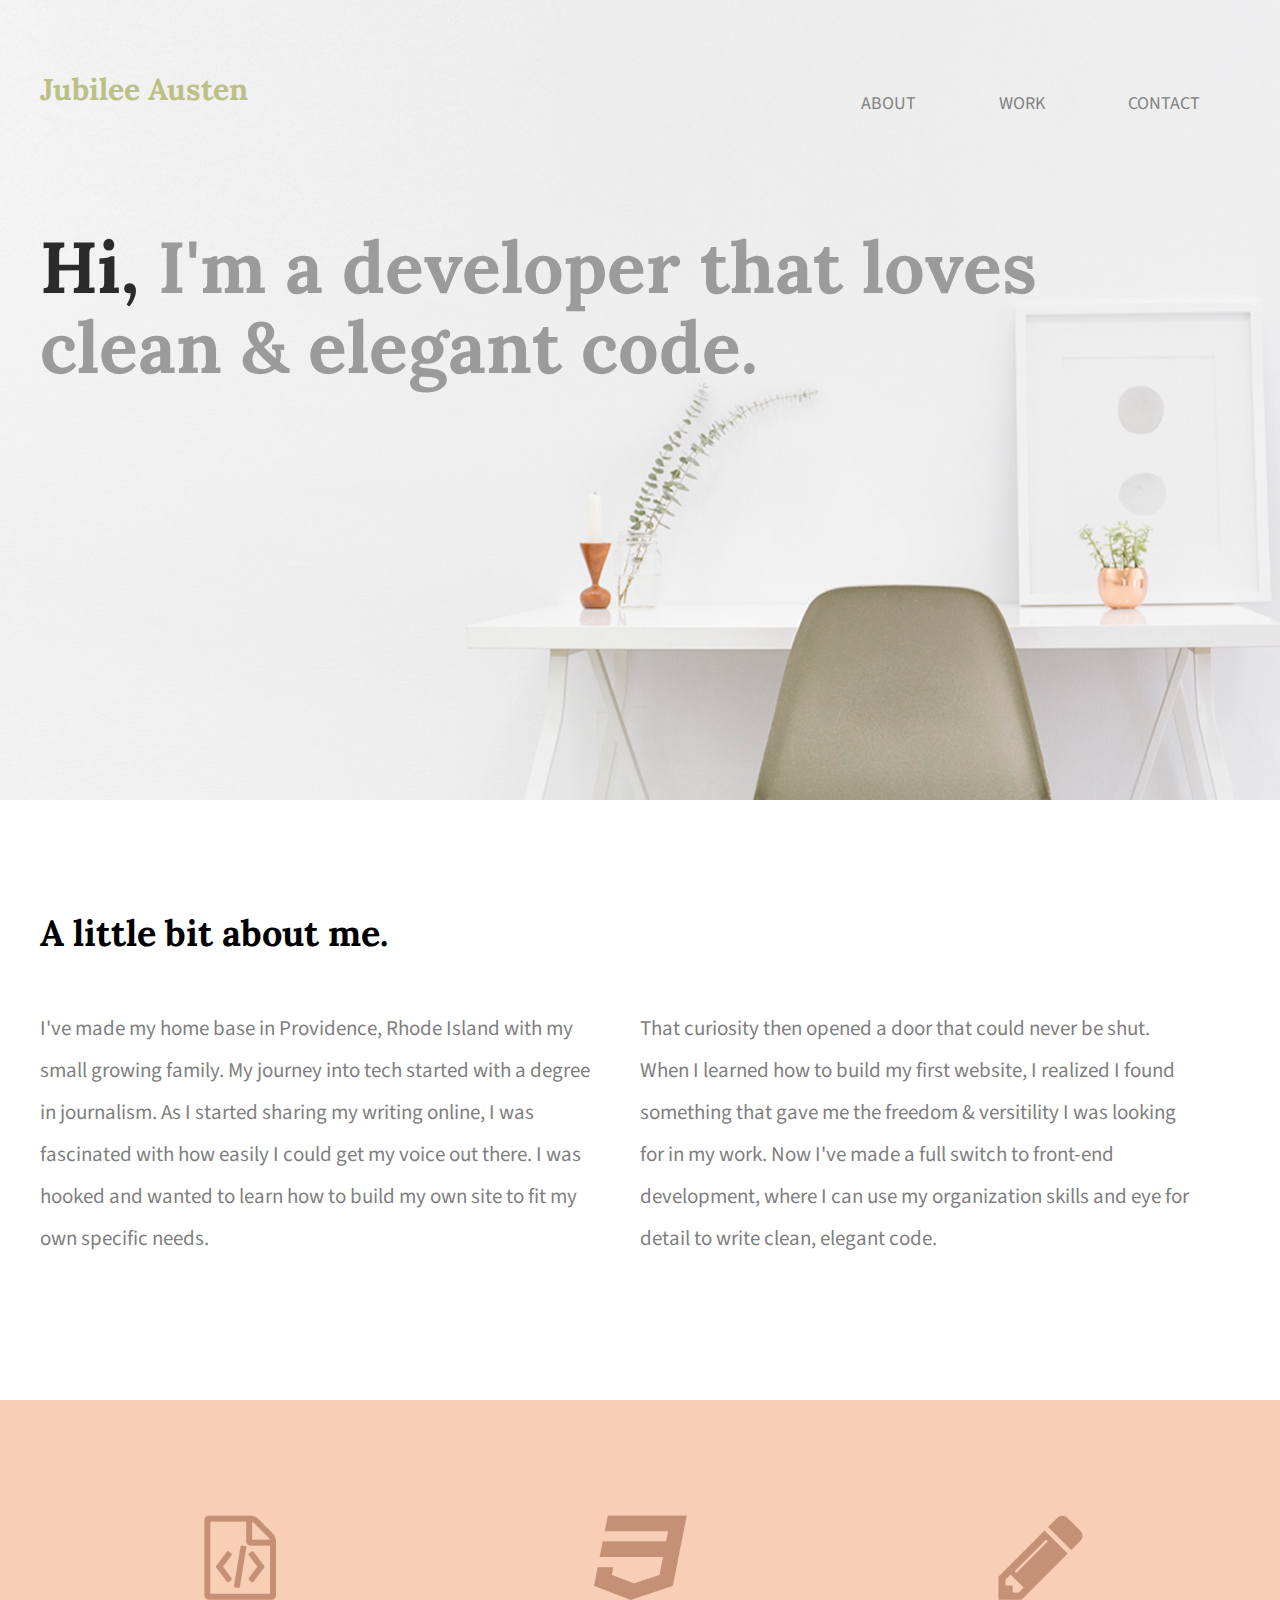
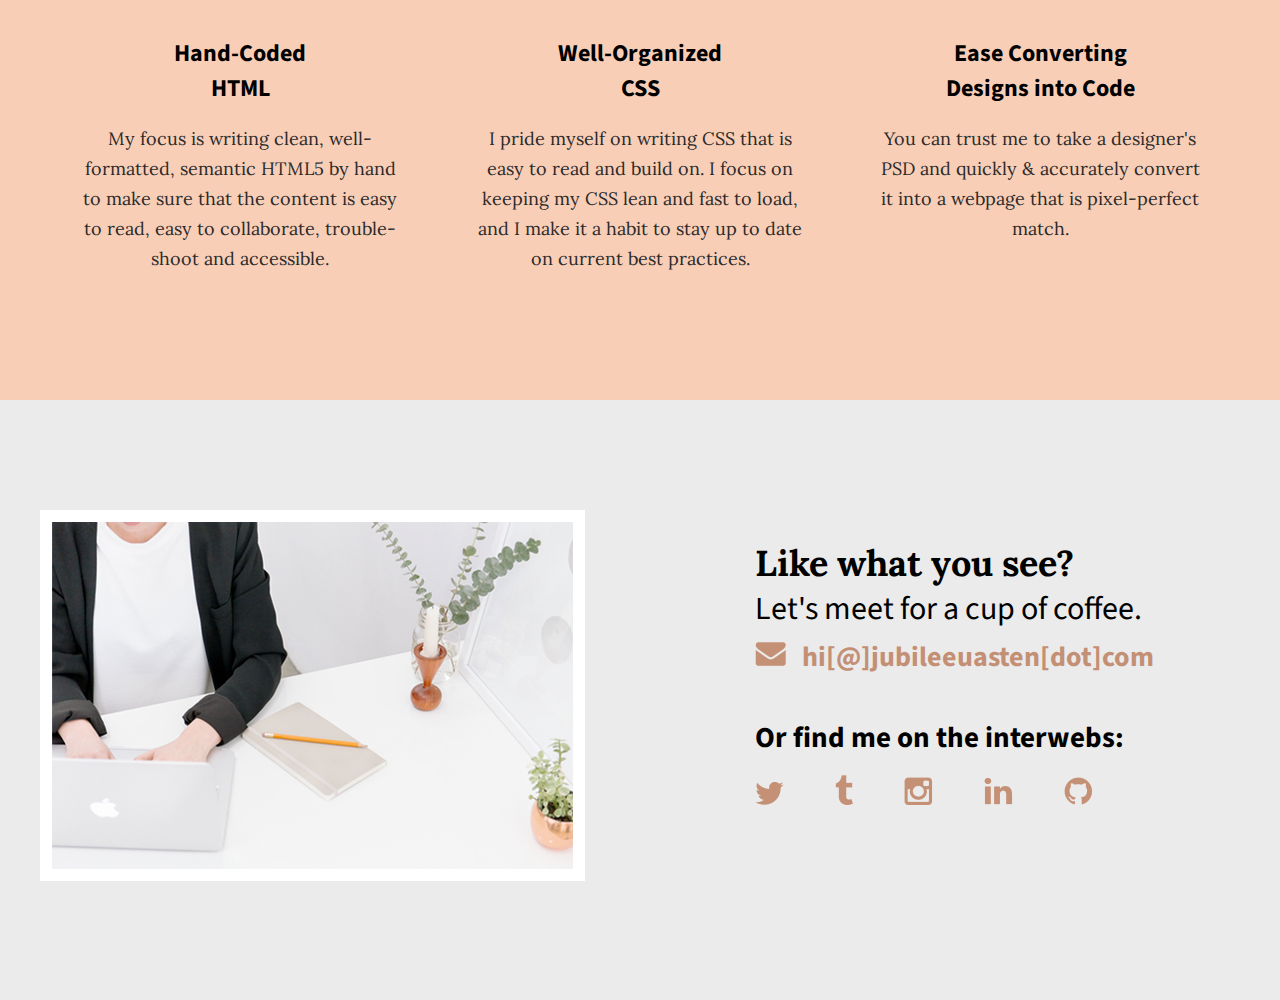
<file: 101/jubilee-asten/index.html>
<!doctype html>
<html lang=eng>
    <head>
        <title>Jubilee Austen | Developer</title>
        <link rel="stylesheet" href="css/normalize.css">
        <link rel="stylesheet" href="css/main.css">
        <link href='https://fonts.googleapis.com/css?family=Source+Sans+Pro:400,700' rel='stylesheet' type='text/css'>
        <link href="https://fonts.googleapis.com/css?family=Lora:400,700" rel="stylesheet">
    </head>
    <body>
      <header>
        <div class="full-width">
          <div class="half-width">
            <h1>Jubilee Austen</h1>
          </div>
          <div class="half-width">
            <nav>
              <ul>
                  <li><a href="#about">About</a></li>
                  <li><a href="#work">Work</a></li>
                  <li><a href="#contact">Contact</a></li>
              </ul>
            </nav>
            </div>
            <h2><span>Hi,</span> I'm a developer that loves clean
              & elegant code.</h2>

        </div>

      </header>
      <main>
        <section id="about">
          <div class="full-width">
            <h2>A little bit about me.</h2>
            <div class="half-width">
              <p>I've made my home base in Providence, Rhode Island
              with my small growing family. My journey into tech
              started with a degree in journalism. As I started
              sharing my writing online, I was fascinated with
              how easily I could get my voice out there. I was
              hooked and wanted to learn how to build my own site
              to fit my own specific needs.</p>
            </div>
            <div class="half-width">
              <p>That curiosity then opened a door that could
              never be shut. When I learned how to build my first
              website, I realized I found something that gave me
              the freedom & versitility I was looking for in my work.
              Now I've made a full switch to front-end development,
              where I can use my organization skills and eye for detail
              to write clean, elegant code.</p>
            </div>
          </div>
        </section>
        <section id="work">
          <div class="full-width">
            <div class="third-width">
              <img src="img/html-icon.png" alt="HTML icon" />
              <h3>Hand-Coded HTML</h3>
              <p>My focus is writing clean, well-formatted,
                semantic HTML5 by hand to make sure that the
                content is easy to read, easy to collaborate,
                trouble-shoot and accessible.</p>
            </div>
            <div class="third-width">
              <img src="img/css-icon.png" alt="CSS icon" />
              <h3>Well-Organized CSS</h3>
              <p>I pride myself on writing CSS that is easy
                to read and build on. I focus on keeping my CSS
                lean and fast to load, and I make it a habit to
                stay up to date on current best practices.</p>
            </div>
            <div class="third-width">
              <img src="img/pencil-icon.png" alt="Pencil icon" />
              <h3>Ease Converting Designs into Code</h3>
              <p>You can trust me to take a designer's PSD and
                quickly & accurately convert it into a webpage
                that is pixel-perfect match.</p>
            </div>
          </div>
        </section>
        <footer id="contact">
          <div class="full-width">
            <div class="half-width">
              <img src="img/contact-image.png" alt="Contact Image" id="contact-img"/>
            </div>
            <div class="half-width" id="contact-info">
              <h2>Like what you see?</h2>
              <h3 id="email-header">Let's meet for a cup of coffee.</h3>
              <a href="mailto:hi@jubileeausten.com"><img src="img/envelope.png" alt="envelope" id="envelope" />  hi[@]jubileeuasten[dot]com</a>
                <h3 id="socialmedia-header">Or find me on the interwebs:</h3>
              <ul>
                <li><a href="https://www.twitter.com" target="blank"><img src="img/twitter.png" alt="Twitter"></a></li>
                <li><a href="https://www.tumblr.com" target="blank"><img src="img/tumblr.png" alt="Tumblr"></a></li>
                <li><a href="https://www.instagram.com" target="blank"><img src="img/instagram.png" alt="Instagram"></a></li>
                <li><a href="https://www.linkedin.com" target="blank"><img src="img/linkedin.png" alt="LinkedIn"></a></li>
                <li><a href="https://www.github.com" target="blank"><img src="img/github.png" alt="Github"></a></li>
              </ul>
            </div>
          </div>
        </footer>
      </main>
    </body>
</html>
</file>
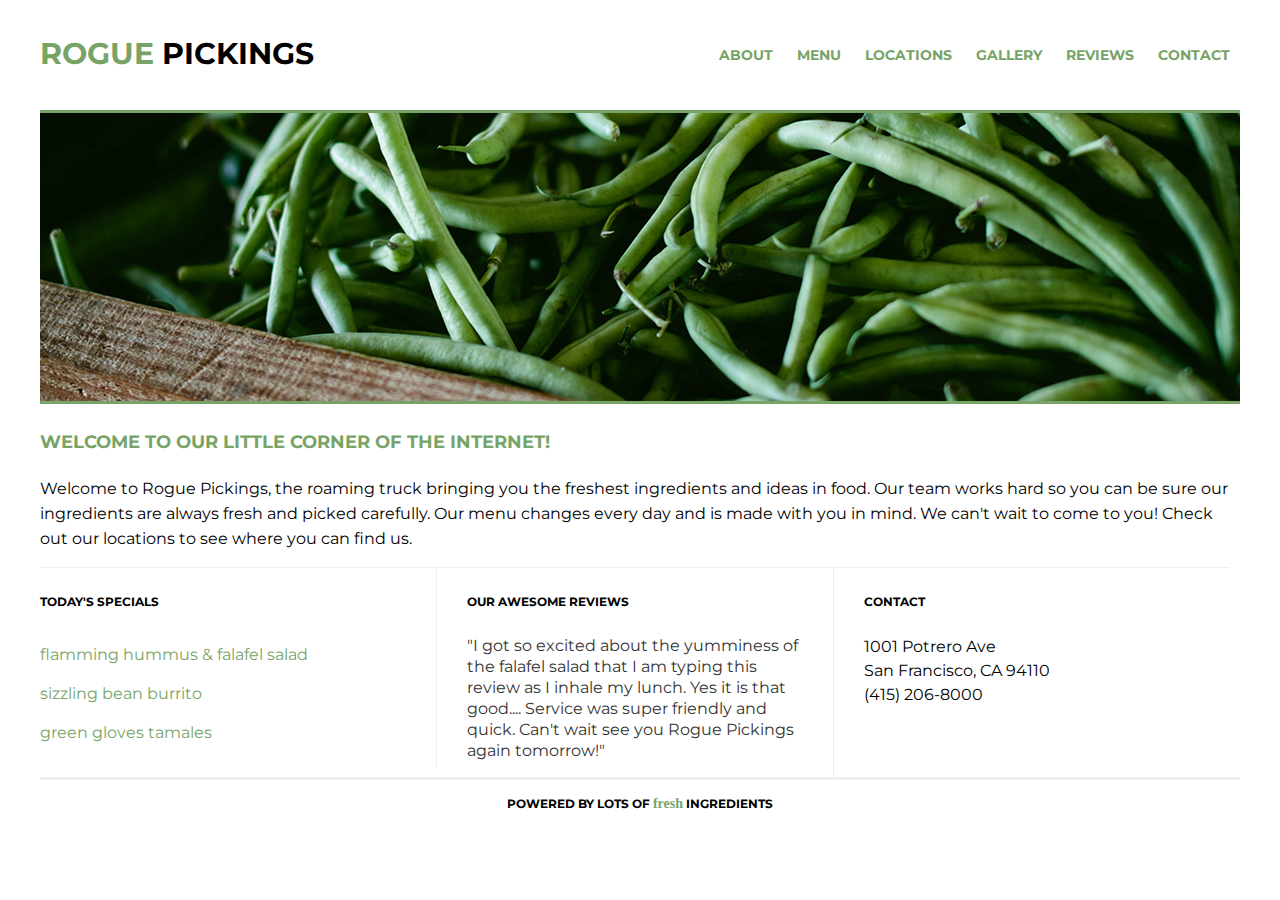
<file: 101/rogue-pickings/index.html>
<!doctype html>
<html lang=eng>
    <head>
        <title>Rogue Pickings</title>
        <link rel="stylesheet" href="css/main.css">
        <link href="https://fonts.googleapis.com/css?family=Montserrat:400,700" rel="stylesheet">
    </head>
    <body>
      <header>
        <h1><span>rogue</span> pickings</h1>
          <nav>
            <a href="">about</a>
            <a href="">menu</a>
            <a href="">locations</a>
            <a href="">gallery</a>
            <a href="">reviews</a>
            <a href="">contact</a>
          </nav>
      </header>
      <div class="top-section">
        <div class="main-image"><img src="img/main.jpg"/>
        </div>
        <div class="main-title">
          <h3>Welcome to our little corner of the internet!</h3>
          <p>Welcome to Rogue Pickings, the roaming truck bringing
            you the freshest ingredients and ideas in food. Our team
            works hard so you can be sure our ingredients are always
            fresh and picked carefully. Our menu changes every day and
            is made with you in mind. We can't wait to come to you!
            Check out our locations to see where you can find us.</p>
          </div>
          <div class="bottom-section">
            <div class="section-one">
              <h4>today's specials</h4>
                <ul class="menu">
                  <li>flamming hummus & falafel salad</li>
                  <li>sizzling bean burrito</li>
                  <li>green gloves tamales</li>
                </ul>
              </div>
              <div class="section-two">
                <h4>our awesome reviews</h4>
                <p class="reviews">"I got so excited about the yumminess of the
                  falafel salad that I am typing this review as I inhale my lunch.
                  Yes it is that good.... Service was super friendly and quick.
                  Can't wait see you Rogue Pickings again tomorrow!"</p>
              </div>
              <div class="section-three">
                <h4>contact</h4>
                <p class="address">1001 Potrero Ave<br>
                  San Francisco, CA 94110<br>
                  (415) 206-8000</p>
                </div>
              </div>
            <footer>
              <h4>powered by lots of <span>fresh</span> ingredients</h4>
            </footer>
            
    </body>
</html>
</file>
<file: 101/jubilee-asten/css/main.css>
/***** BASE STYLES *****/
body {
    font-family: 'Source Sans pro', sans-serif;
}

#about, #work, #contact {
  height: 600px;
}
/***** GRID *****/

.full-width {
  width: 1200px;
  margin: 0 auto;
}

.half-width {
  width: 600px;
  float: left;
}

.third-width {
  width: 400px;
  float: left;
}
/***** Header *****/

header {
    height: 800px;
    background: url('../img/hero.png');
    background-size: cover;
}

header h1 {
    font-family: 'Lora', serif;
    color: #BBC085;
    font-size: 30px;
    padding: 50px 0;
}

nav {
    float: right;
    padding: 75px 40px;
}
nav ul li{
    display: inline-block;
}
nav ul li a {
    text-transform: uppercase;
    text-decoration: none;
    font-size: 18px;
    color: #828282;
    padding-left: 80px;
}

header h2 {
    width: 1000px;
    clear: both;
    font-family: 'Lora', serif;
    font-size: 72px;
    line-height: 80px;
    color: #9b9b9b;
    padding: 20px 0;
}
header h2 span {
    color: #2b2b2b;
}

/***** About Section *****/

#about .full-width {
  padding: 80px 0;

}
#about h2 {
      font-family: 'Lora', serif;
      font-size:36px;
  }

  #about p {
      font-size: 21px;
      color: #7F7F7F;
      line-height: 42px;
      padding-right: 50px;
  }

/***** Work Section *****/

#work {
  background-color: #F9CEB7;
  text-align: center;
}

#work .full-width {
  padding: 115px 0;
}

#work img {
  padding-bottom: 30px;
}

#work h3 {
    font-size: 24px;
    width: 190px;
    margin: 0 auto;
}

#work p {
    font-family: 'Lora', serif;
    font-size:18px;
    line-height: 30px;
    color: #2B2B2B;
    padding: 0 35px;
}

/***** Contact Section *****/

#contact {
  background-color: #EBEBEB;
}

#contact .full-width {
    padding: 110px 0;
}

#contact-img {
    border: 12px solid #ffffff;
}

#contact h2, #email-header, #socialmedia-header, #contact ul {
    padding-left: 115px;
}
#envelope {
    padding: 0 10px 0 115px;
}

#contact h2 {
    font-family: 'Lora', serif;
    font-size: 36px;
}
#email-header{
    font-size: 32px;
    font-weight: 400;
    margin: -30px 0 5px 0;
}
#socialmedia-header {
    font-weight: bold;
    font-size: 29px;
    margin: 40px 0 0 0;
}
#contact a {
    text-decoration: none;
    color: #C49075;
    font-weight: bold;
    font-size: 28px;
}

#contact ul {
    list-style: none;
}
#contact ul li {
     display: inline-block;
}
#contact ul img {
    padding-right: 48px;
}
</file>
<file: 101/rogue-pickings/css/main.css>
/***** BASE STYLES *****/
body {
    max-width: 1200px;
    margin: 0 auto;
    font-family: 'Montserrat', sans-serif;
}

h1, h3, h4 {
  color: black;
  text-transform: uppercase;
}

h1 {
  font-size: 30px;
  text-align: left;
  float: left;
  width: auto;
  padding: 15px 0;
}

h3 {
  font-size: 18px;
  text-align: center;
  padding: 15px;
}

h4 {
  font-size: 12px
}

.main-title h3 {
  text-align: left;
  padding: 5px 0px;
  color: #77a466;
  text-transform: uppercase;
}

p {
  font-size: 14px;
  padding: 0px 30px;
  line-height: 21px;
}

header {
  width: 100%;
  height: 110px;
  border-bottom: 3px solid #77a466;
  margin: 0 auto;
}

header span {
  color: #77a466;
}

header nav {
  float: right;
  padding: 45px 0px;
}

header nav a {
  font-size: 14px;
  font-weight: bold;
  color: #77a466;
  text-decoration: none;
  text-transform: uppercase;
  padding: 0 10px;
}

.top-section, .bottom-section {
  width: 100%;
  margin: 0 auto;
  clear: both;
}

.main-image {
  width: 100%;
  height: auto;
  float: left;
}

.main-image img {
  width: 100%;
  border-bottom: 3px solid #77a466;
}

.main-title {
  width: 100%;
  height: auto;
  float: left;
}

.main-title p {
  padding: 0px;
  line-height: 25px;
  font-size: 16px;
}

.section-one, .section-two, .section-three {
  width: 33%;
  height: auto;
  float: left;
  border-top: 1px solid #eee;
}

.section-one, .section-two {
  border-right: 1px solid #eee;
}

.section-one h4 {
  padding: 10px 0px;
}

.section-two h4, .section-three h4 {
  padding: 10px 30px;
}

.menu {
  list-style: none;
  padding: 0px;
}

.menu li {
  color: #77a466;
  padding: 10px 0;
}

.reviews {
  font-size: 16px;
  color: #333;
  line-height: 21px;
}

.address {
  font-size: 16px;
  line-height: 24px;
}

footer {
  width: 100%;
  height: 50px;
  border-top: 3px solid #eee;
  margin: 0 auto;
  clear: both;
  text-align: center;
}

footer span {
  font-family: script;
  font-size: 14px;
  color: #77a466;
  text-transform: lowercase;
}
</file>
